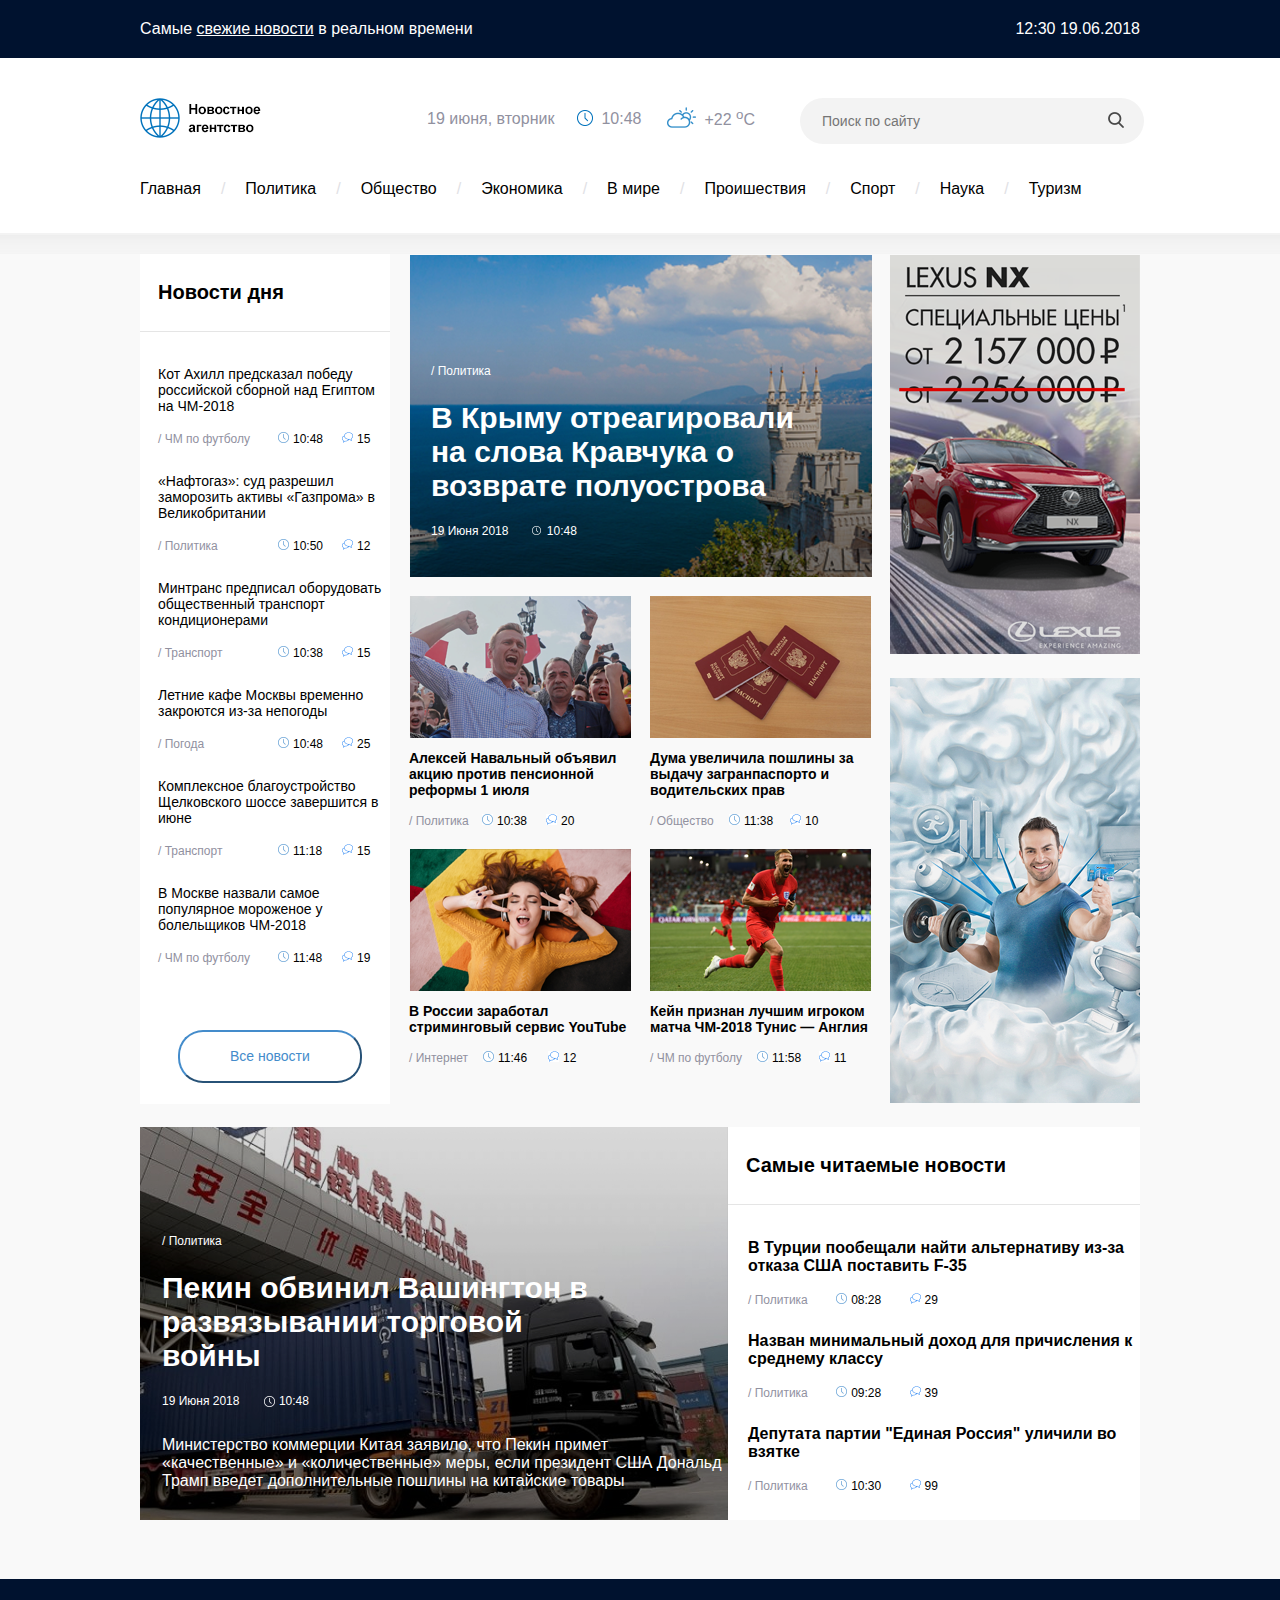
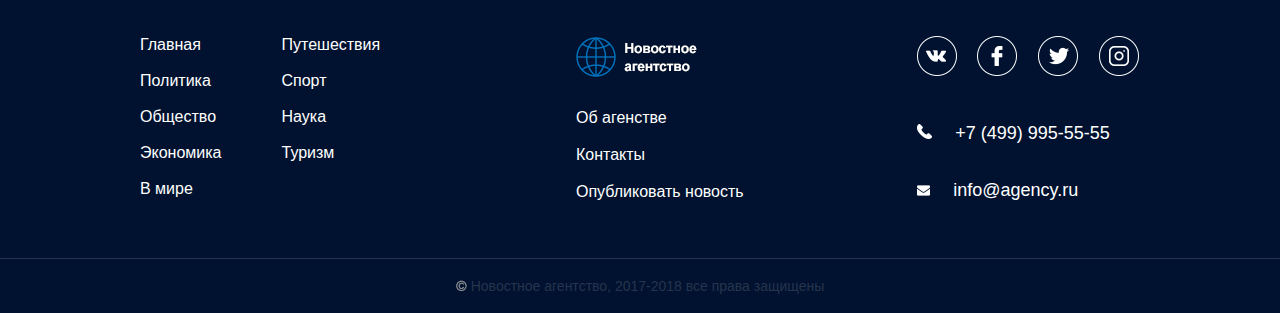
<file: 4.4/index.html>
<!DOCTYPE html>
<html lang="en">

<head>
	<meta charset="UTF-8">
	<meta name="viewport" content="width=device-width, initial-scale=1.0">
	<title>Новостное агенство</title>
	<link rel="stylesheet" href="css/styles.css">
</head>

<body>
	<header id="black-bar">
		<div class="fixed-container">
			Самые <a href="#" class="bar-href">свежие новости</a> в реальном времени
			<div id="datetime">12:30 19.06.2018</div>
		</div>
	</header>
	<header id="header">
		<div class="fixed-container">
			<div class="logo">
				<img id="logo" src="img/logo.png" alt="logo">
			</div>
			<div class="date">19 июня, вторник</div>
			<div class="clock">
				<img class="clock-image" src="img/clock.png" alt="clock">
				<span>10:48</span>
			</div>
			<div class="weather">
				<img src="img/weather.png" alt="weather" class="weather-image">
				<span>+22 <sup>o</sup>C</span>
			</div>
			<div class="search">
				<input class="search-input"  maxlength="30" type="text" placeholder="Поиск по сайту">
				<img src="img/search.png" alt="search" class="search-image">
			</div>
		</div>
	</header>
	<nav class="menu-container">
		<div class="fixed-container">
			<nav class="menu-nav">
				<nav class="menu-nav__elem">Главная</nav>
				<div class="menu-nav-image">/</div>
				<nav class="menu-nav__elem">Политика</nav>
				<div class="menu-nav-image">/</div>
				<nav class="menu-nav__elem">Общество</nav>
				<div class="menu-nav-image">/</div>
				<nav class="menu-nav__elem">Экономика</nav>
				<div class="menu-nav-image">/</div>
				<nav class="menu-nav__elem">В мире</nav>
				<div class="menu-nav-image">/</div>
				<nav class="menu-nav__elem">Проишествия</nav>
				<div class="menu-nav-image">/</div>
				<nav class="menu-nav__elem">Спорт</nav>
				<div class="menu-nav-image">/</div>
				<nav class="menu-nav__elem">Наука</nav>
				<div class="menu-nav-image">/</div>
				<nav class="menu-nav__elem">Туризм</nav>
			</nav>
		</div>
	</nav>
	<section id="central-container">
		<div class="fixed-container">
			<aside id="column-left">
				<h2 c>Новости дня</h2>
				<div class="news-item">
					<p class="news-item__text">
						Кот Ахилл предсказал победу российской сборной над Египтом на ЧМ-2018
					</p>
					<div class="news-item__props">
						<a href="#">/ ЧМ по футболу</a>
						<span class="news-time">10:48</span>
						<span class="news-comments">15</span>
					</div>
				</div>
				<div class="news-item">
					<p class="news-item__text">
						«Нафтогаз»: суд разрешил заморозить активы «Газпрома» в Великобритании
					</p>
					<div class="news-item__props">
						<a href="#">/ Политика</a>
						<span class="news-time">10:50</span>
						<span class="news-comments">12</span>
					</div>
				</div>
				<div class="news-item">
					<p class="news-item__text">
						Минтранс предписал оборудовать общественный транспорт кондиционерами
					</p>
					<div class="news-item__props">
						<a href="#">/ Транспорт</a>
						<span class="news-time">10:38</span>
						<span class="news-comments">15</span>
					</div>
				</div>
				<div class="news-item">
					<p class="news-item__text">
						Летние кафе Москвы временно закроются из-за непогоды
					</p>
					<div class="news-item__props">
						<a href="#">/ Погода</a>
						<span class="news-time">10:48</span>
						<span class="news-comments">25</span>
					</div>
				</div>
				<div class="news-item">
					<p class="news-item__text">
						Комплексное благоустройство Щелковского шоссе завершится в июне
					</p>
					<div class="news-item__props">
						<a href="#">/ Транспорт</a>
						<span class="news-time">11:18</span>
						<span class="news-comments">15</span>
					</div>
				</div>
				<div class="news-item">
					<p class="news-item__text">
						В Москве назвали самое популярное мороженое у болельщиков ЧМ-2018
					</p>
					<div class="news-item__props">
						<a href="#">/ ЧМ по футболу</a>
						<span class="news-time">11:48</span>
						<span class="news-comments">19</span>
					</div>
				</div>
				<button class="btn">Все новости</button>


				<!-- <button id="changeButton">Change!</button> -->
				

			</aside>
			<article id="column-center">
				<div class="news-title">
					<img src="img/news-1.png" alt="news-1" class="news-title__image">
					<div class="news-title__text">
						<a href="#">/ Политика</a>
						<article class="news-title__title">
							В Крыму отреагировали <br> на слова Кравчука о <br> возврате полуострова
						</article>
						<div class="news-title__subtitle">
							<span class="news-title__date">19 Июня 2018</span>
							<span class="news-title__time">10:48</span>
						</div>
					</div>
				</div>
				<div class="news-subtitle">
					<img src="img/news-2.png" alt="news-2" class="news-subtitle__image">
					<div class="news-subtitle__item">
						<p class="news-subtitle__text">
							Алексей Навальный объявил акцию против пенсионной реформы 1 июля
						</p>
						<div class="news-item__props">
							<a href="#">/ Политика</a>
							<span class="news-time props1">10:38</span>
							<span class="news-comments props2">20</span>
						</div>
					</div>
				</div>
				<div class="news-subtitle2">
					<img src="img/news-3.png" alt="news-3" class="news-subtitle__image">
					<div class="news-subtitle__item">
						<p class="news-subtitle__text">
							Дума увеличила пошлины за выдачу загранпаспорто и водительских прав
						</p>
						<div class="news-item__props">
							<a href="#">/ Общество</a>
							<span class="news-time props3">11:38</span>
							<span class="news-comments props4">10</span>
						</div>
					</div>
				</div>
				<div class="news-subtitle3">
					<img src="img/news-4.png" alt="news-4" class="news-subtitle__image">
					<div class="news-subtitle__item">
						<p class="news-subtitle__text">
							В России заработал стриминговый сервис YouTube
						</p>
						<div class="news-item__props">
							<a href="#">/ Интернет</a>
							<span class="news-time props5">11:46</span>
							<span class="news-comments props6">12</span>
						</div>
					</div>
				</div>
				<div class="news-subtitle4">
					<img src="img/news-5.png" alt="news-5" class="news-subtitle__image">
					<div class="news-subtitle__item">
						<p class="news-subtitle__text">
							Кейн признан лучшим игроком матча ЧМ-2018 Тунис — Англия
						</p>
						<div class="news-item__props">
							<a href="#">/ ЧМ по футболу</a>
							<span class="news-time props7">11:58</span>
							<span class="news-comments props8">11</span>
						</div>
					</div>
				</div>
			</article>
			<aside id="column-right">
				<img src="img/banner-1.png" alt="banner-1">
				<img src="img/banner-2.png" alt="banner-2">
			</aside>
		</div>
	</section>
	<section class="special-container">
		<div class="fixed-container">
			<div id="column-special">
				<div class="special-title">
					<img src="img/news-special.png" alt="news-special" class="sprecial-title__image">
					<div class="special-title__text">
						<a href="#">/ Политика</a>
						<article class="special-title__title">
							Пекин обвинил Вашингтон в развязывании торговой войны
						</article>
						<div class="special-title__subtitle">
							<span class="special-title__date">19 Июня 2018</span>
							<span class="special-title__time">10:48</span>
							<p class="special-title__thesis">
								Министерство коммерции Китая заявило, что Пекин примет «качественные» и «количественные» меры, если
								президент США Дональд Трамп введет дополнительные пошлины на китайские товары
							</p>
						</div>
					</div>
				</div>
				<div class="special-text">
					<h2 class="special-title">Самые читаемые новости</h2>
					<div class="special-item">
						<p class="special-item__text">
							В Турции пообещали найти альтернативу из-за отказа США поставить F-35
						</p>
						<div class="news-item__props end">
							<a href="#" class="">/ Политика</a>
							<span class="news-time last">08:28</span>
							<span class="news-comments last">29</span>
						</div>

					</div>
					<div class="special-item">
						<p class="special-item__text">
							Назван минимальный доход для причисления к среднему классу‍
						</p>
						<div class="news-item__props end">
							<a href="#" class="">/ Политика</a>
							<span class="news-time last">09:28</span>
							<span class="news-comments last">39</span>
						</div>
					</div>
					<div class="special-item">
						<p class="special-item__text">
							Депутата партии "Единая Россия" уличили во взятке
						</p>
						<div class="news-item__props end">
							<a href="#" class="">/ Политика</a>
							<span class="news-time last">10:30</span>
							<span class="news-comments last">99</span>
						</div>
					</div>
				</div>
				<!-- /.special-text -->
			</div>
	</section>
	<footer class="footer">
		<div class="fixed-container">
			<div class="footer-menu">
				<div class="footer-menu__left">
					<div class="footer-menu__left1">
						<a href="#" class="left-text">Главная</a>
						<a href="#" class="left-text">Политика</a>
						<a href="#" class="left-text">Общество</a>
						<a href="#" class="left-text">Экономика</a>
						<a href="#" class="left-text">В мире</a>
					</div>
					<div class="footer-menu__left2">
						<a href="#" class="left-text">Путешествия</a>
						<a href="#" class="left-text">Спорт</a>
						<a href="#" class="left-text">Наука</a>
						<a href="#" class="left-text">Туризм</a>
					</div>
				</div>
				<!-- /.footer-menu__left -->
				<div class="footer-menu__center">
					<img src="img/logo-footer.png" alt="logo-footer" class="footer-center__image">
					<div class="footer-center__text">
						<a href="#" class="center-text">Об агенстве</a>
						<a href="#" class="center-text">Контакты</a>
						<a href="#" class="center-text">Опубликовать новость</a>
					</div>
				</div>
				<!-- /.footer-menu__center -->
				<div class="footer-menu__right">
					<img src="img/social-icon.png" alt="social-icon" class="social-link">
					<div class="footer-right__contacts">
						<div class="contact-tel">
							<img src="img/phone.png" alt="phone" class="phone-image">
							<a href="tel:+7(499)9955555" class="phone-text">+7 (499) 995-55-55</a>
						</div>
						<div class="contact-mail">
							<img src="img/mail.png" alt="mail" class="mail-image">
							<a href="mailto:info@agency.ru" class="mail-text">info@agency.ru</a>
						</div>
					</div>
				</div>
				<!-- /.footer-menu__right -->
			</div>
		</div>
	</footer>
	<footer class="footer-footer">
		<div class="footer-bar">
			<img src="img/footer-brand.png" alt="footer-bar__brand" class="footer-bar__brand">
			<div class="footer-bar__text">Новостное агентство, 2017-2018 все права защищены</div>
		</div>
	</footer>

	<script src="js/jquery-3.5.1.min.js"></script>
	<script src="js/script.js"></script>
</body>
</html>
</file>
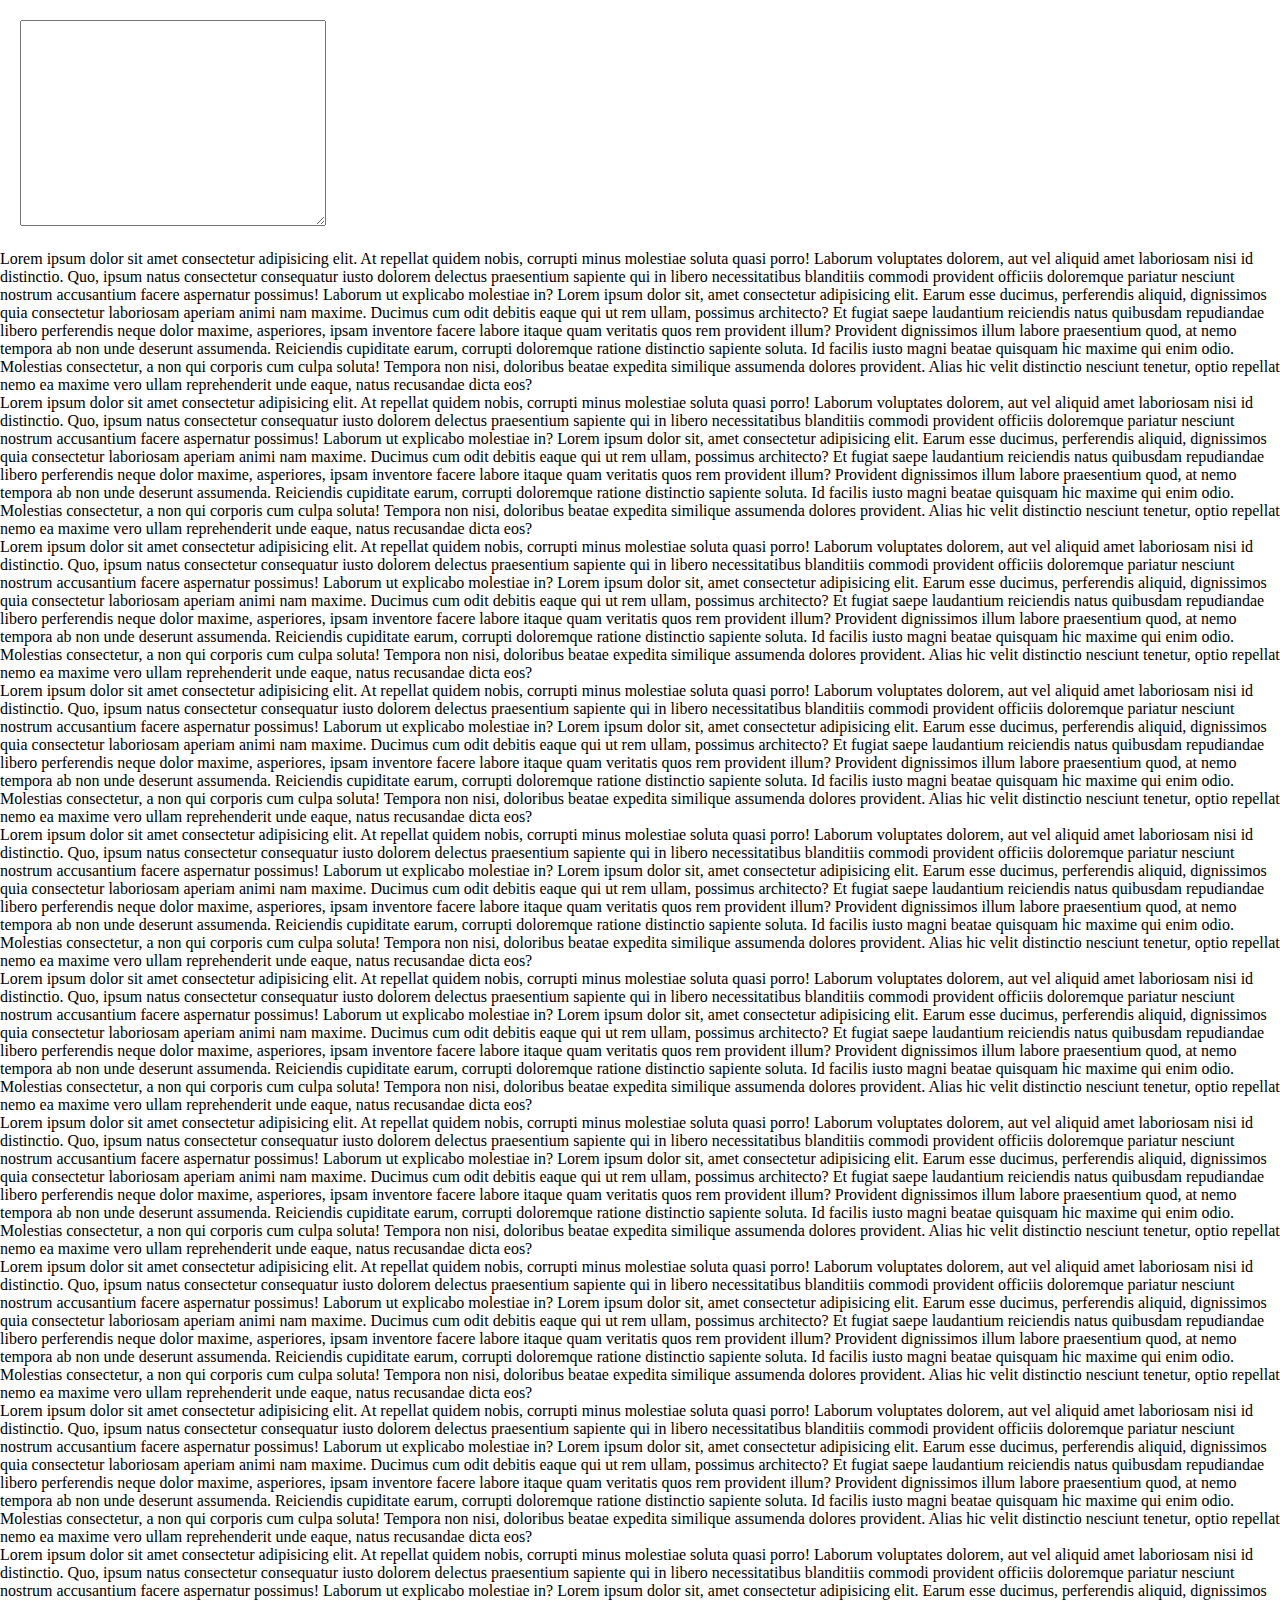
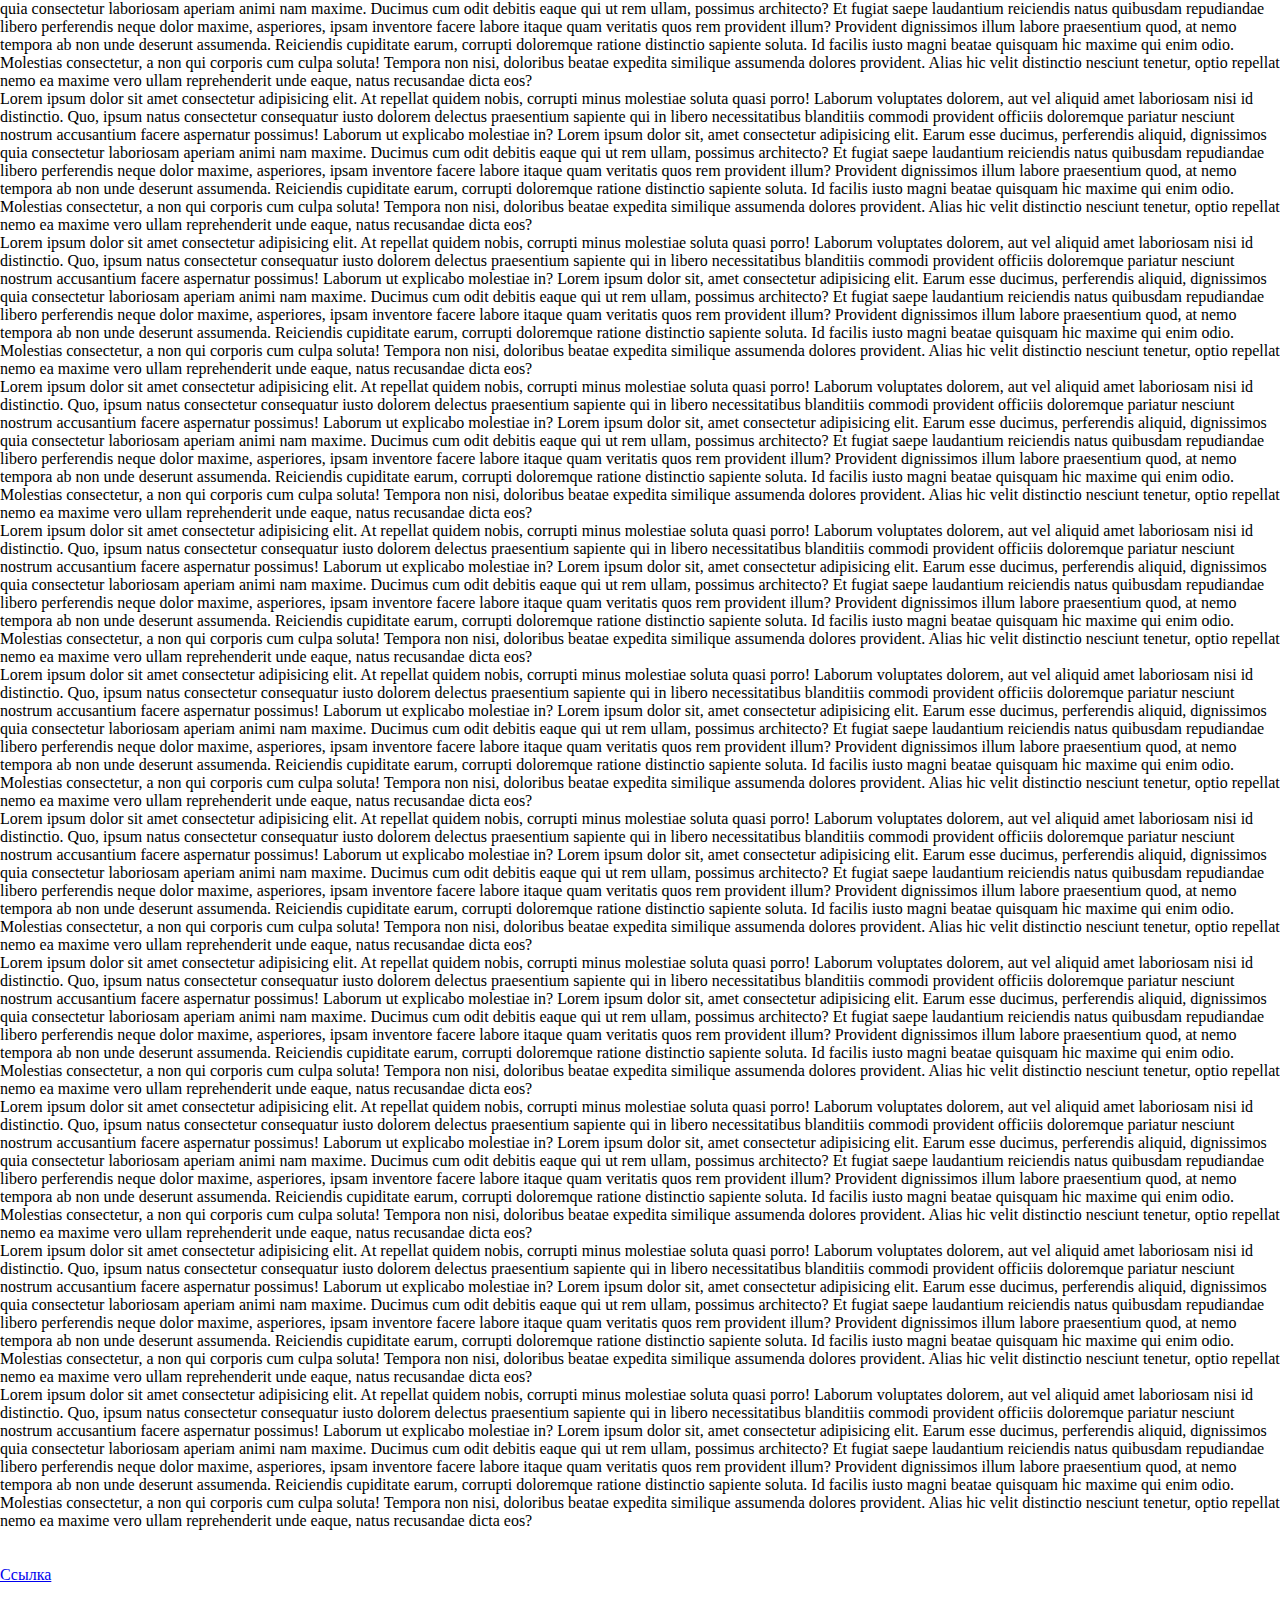
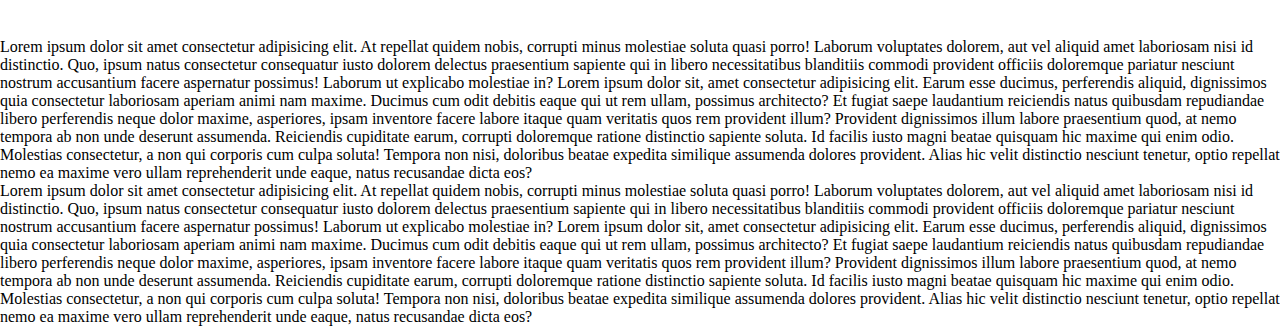
<file: 4/index.html>
<!DOCTYPE html>
<html lang="en">
<head>
	<meta charset="UTF-8">
	<meta name="viewport" content="width=device-width, initial-scale=1.0">
	<link rel="stylesheet" href="css/style.css">
	<title>Document</title>
</head>
<body>
	<textarea name="" id="" cols="30" rows="10"></textarea>
	<div class="le" id="ye" id="container">
		Lorem ipsum dolor sit amet consectetur adipisicing elit. At repellat quidem nobis, corrupti minus molestiae soluta quasi porro! Laborum voluptates dolorem, aut vel aliquid amet laboriosam nisi id distinctio. Quo, ipsum natus consectetur consequatur iusto dolorem delectus praesentium sapiente qui in libero necessitatibus blanditiis commodi provident officiis doloremque pariatur nesciunt nostrum accusantium facere aspernatur possimus! Laborum ut explicabo molestiae in?
		Lorem ipsum dolor sit, amet consectetur adipisicing elit. Earum esse ducimus, perferendis aliquid, dignissimos quia consectetur laboriosam aperiam animi nam maxime. Ducimus cum odit debitis eaque qui ut rem ullam, possimus architecto? Et fugiat saepe laudantium reiciendis natus quibusdam repudiandae libero perferendis neque dolor maxime, asperiores, ipsam inventore facere labore itaque quam veritatis quos rem provident illum? Provident dignissimos illum labore praesentium quod, at nemo tempora ab non unde deserunt assumenda. Reiciendis cupiditate earum, corrupti doloremque ratione distinctio sapiente soluta. Id facilis iusto magni beatae quisquam hic maxime qui enim odio. Molestias consectetur, a non qui corporis cum culpa soluta! Tempora non nisi, doloribus beatae expedita similique assumenda dolores provident. Alias hic velit distinctio nesciunt tenetur, optio repellat nemo ea maxime vero ullam reprehenderit unde eaque, natus recusandae dicta eos?
	</div>
	<div class="le" id="ye" id="container">
		Lorem ipsum dolor sit amet consectetur adipisicing elit. At repellat quidem nobis, corrupti minus molestiae soluta quasi porro! Laborum voluptates dolorem, aut vel aliquid amet laboriosam nisi id distinctio. Quo, ipsum natus consectetur consequatur iusto dolorem delectus praesentium sapiente qui in libero necessitatibus blanditiis commodi provident officiis doloremque pariatur nesciunt nostrum accusantium facere aspernatur possimus! Laborum ut explicabo molestiae in?
		Lorem ipsum dolor sit, amet consectetur adipisicing elit. Earum esse ducimus, perferendis aliquid, dignissimos quia consectetur laboriosam aperiam animi nam maxime. Ducimus cum odit debitis eaque qui ut rem ullam, possimus architecto? Et fugiat saepe laudantium reiciendis natus quibusdam repudiandae libero perferendis neque dolor maxime, asperiores, ipsam inventore facere labore itaque quam veritatis quos rem provident illum? Provident dignissimos illum labore praesentium quod, at nemo tempora ab non unde deserunt assumenda. Reiciendis cupiditate earum, corrupti doloremque ratione distinctio sapiente soluta. Id facilis iusto magni beatae quisquam hic maxime qui enim odio. Molestias consectetur, a non qui corporis cum culpa soluta! Tempora non nisi, doloribus beatae expedita similique assumenda dolores provident. Alias hic velit distinctio nesciunt tenetur, optio repellat nemo ea maxime vero ullam reprehenderit unde eaque, natus recusandae dicta eos?
	</div>
	<div class="le" id="ye" id="container">
		Lorem ipsum dolor sit amet consectetur adipisicing elit. At repellat quidem nobis, corrupti minus molestiae soluta quasi porro! Laborum voluptates dolorem, aut vel aliquid amet laboriosam nisi id distinctio. Quo, ipsum natus consectetur consequatur iusto dolorem delectus praesentium sapiente qui in libero necessitatibus blanditiis commodi provident officiis doloremque pariatur nesciunt nostrum accusantium facere aspernatur possimus! Laborum ut explicabo molestiae in?
		Lorem ipsum dolor sit, amet consectetur adipisicing elit. Earum esse ducimus, perferendis aliquid, dignissimos quia consectetur laboriosam aperiam animi nam maxime. Ducimus cum odit debitis eaque qui ut rem ullam, possimus architecto? Et fugiat saepe laudantium reiciendis natus quibusdam repudiandae libero perferendis neque dolor maxime, asperiores, ipsam inventore facere labore itaque quam veritatis quos rem provident illum? Provident dignissimos illum labore praesentium quod, at nemo tempora ab non unde deserunt assumenda. Reiciendis cupiditate earum, corrupti doloremque ratione distinctio sapiente soluta. Id facilis iusto magni beatae quisquam hic maxime qui enim odio. Molestias consectetur, a non qui corporis cum culpa soluta! Tempora non nisi, doloribus beatae expedita similique assumenda dolores provident. Alias hic velit distinctio nesciunt tenetur, optio repellat nemo ea maxime vero ullam reprehenderit unde eaque, natus recusandae dicta eos?
	</div>
	<div class="le" id="ye" id="container">
		Lorem ipsum dolor sit amet consectetur adipisicing elit. At repellat quidem nobis, corrupti minus molestiae soluta quasi porro! Laborum voluptates dolorem, aut vel aliquid amet laboriosam nisi id distinctio. Quo, ipsum natus consectetur consequatur iusto dolorem delectus praesentium sapiente qui in libero necessitatibus blanditiis commodi provident officiis doloremque pariatur nesciunt nostrum accusantium facere aspernatur possimus! Laborum ut explicabo molestiae in?
		Lorem ipsum dolor sit, amet consectetur adipisicing elit. Earum esse ducimus, perferendis aliquid, dignissimos quia consectetur laboriosam aperiam animi nam maxime. Ducimus cum odit debitis eaque qui ut rem ullam, possimus architecto? Et fugiat saepe laudantium reiciendis natus quibusdam repudiandae libero perferendis neque dolor maxime, asperiores, ipsam inventore facere labore itaque quam veritatis quos rem provident illum? Provident dignissimos illum labore praesentium quod, at nemo tempora ab non unde deserunt assumenda. Reiciendis cupiditate earum, corrupti doloremque ratione distinctio sapiente soluta. Id facilis iusto magni beatae quisquam hic maxime qui enim odio. Molestias consectetur, a non qui corporis cum culpa soluta! Tempora non nisi, doloribus beatae expedita similique assumenda dolores provident. Alias hic velit distinctio nesciunt tenetur, optio repellat nemo ea maxime vero ullam reprehenderit unde eaque, natus recusandae dicta eos?
	</div>
	<div class="le" id="ye" id="container">
		Lorem ipsum dolor sit amet consectetur adipisicing elit. At repellat quidem nobis, corrupti minus molestiae soluta quasi porro! Laborum voluptates dolorem, aut vel aliquid amet laboriosam nisi id distinctio. Quo, ipsum natus consectetur consequatur iusto dolorem delectus praesentium sapiente qui in libero necessitatibus blanditiis commodi provident officiis doloremque pariatur nesciunt nostrum accusantium facere aspernatur possimus! Laborum ut explicabo molestiae in?
		Lorem ipsum dolor sit, amet consectetur adipisicing elit. Earum esse ducimus, perferendis aliquid, dignissimos quia consectetur laboriosam aperiam animi nam maxime. Ducimus cum odit debitis eaque qui ut rem ullam, possimus architecto? Et fugiat saepe laudantium reiciendis natus quibusdam repudiandae libero perferendis neque dolor maxime, asperiores, ipsam inventore facere labore itaque quam veritatis quos rem provident illum? Provident dignissimos illum labore praesentium quod, at nemo tempora ab non unde deserunt assumenda. Reiciendis cupiditate earum, corrupti doloremque ratione distinctio sapiente soluta. Id facilis iusto magni beatae quisquam hic maxime qui enim odio. Molestias consectetur, a non qui corporis cum culpa soluta! Tempora non nisi, doloribus beatae expedita similique assumenda dolores provident. Alias hic velit distinctio nesciunt tenetur, optio repellat nemo ea maxime vero ullam reprehenderit unde eaque, natus recusandae dicta eos?
	</div>
	<div class="le" id="ye" id="container">
		Lorem ipsum dolor sit amet consectetur adipisicing elit. At repellat quidem nobis, corrupti minus molestiae soluta quasi porro! Laborum voluptates dolorem, aut vel aliquid amet laboriosam nisi id distinctio. Quo, ipsum natus consectetur consequatur iusto dolorem delectus praesentium sapiente qui in libero necessitatibus blanditiis commodi provident officiis doloremque pariatur nesciunt nostrum accusantium facere aspernatur possimus! Laborum ut explicabo molestiae in?
		Lorem ipsum dolor sit, amet consectetur adipisicing elit. Earum esse ducimus, perferendis aliquid, dignissimos quia consectetur laboriosam aperiam animi nam maxime. Ducimus cum odit debitis eaque qui ut rem ullam, possimus architecto? Et fugiat saepe laudantium reiciendis natus quibusdam repudiandae libero perferendis neque dolor maxime, asperiores, ipsam inventore facere labore itaque quam veritatis quos rem provident illum? Provident dignissimos illum labore praesentium quod, at nemo tempora ab non unde deserunt assumenda. Reiciendis cupiditate earum, corrupti doloremque ratione distinctio sapiente soluta. Id facilis iusto magni beatae quisquam hic maxime qui enim odio. Molestias consectetur, a non qui corporis cum culpa soluta! Tempora non nisi, doloribus beatae expedita similique assumenda dolores provident. Alias hic velit distinctio nesciunt tenetur, optio repellat nemo ea maxime vero ullam reprehenderit unde eaque, natus recusandae dicta eos?
	</div>
	<div class="le" id="ye" id="container">
		Lorem ipsum dolor sit amet consectetur adipisicing elit. At repellat quidem nobis, corrupti minus molestiae soluta quasi porro! Laborum voluptates dolorem, aut vel aliquid amet laboriosam nisi id distinctio. Quo, ipsum natus consectetur consequatur iusto dolorem delectus praesentium sapiente qui in libero necessitatibus blanditiis commodi provident officiis doloremque pariatur nesciunt nostrum accusantium facere aspernatur possimus! Laborum ut explicabo molestiae in?
		Lorem ipsum dolor sit, amet consectetur adipisicing elit. Earum esse ducimus, perferendis aliquid, dignissimos quia consectetur laboriosam aperiam animi nam maxime. Ducimus cum odit debitis eaque qui ut rem ullam, possimus architecto? Et fugiat saepe laudantium reiciendis natus quibusdam repudiandae libero perferendis neque dolor maxime, asperiores, ipsam inventore facere labore itaque quam veritatis quos rem provident illum? Provident dignissimos illum labore praesentium quod, at nemo tempora ab non unde deserunt assumenda. Reiciendis cupiditate earum, corrupti doloremque ratione distinctio sapiente soluta. Id facilis iusto magni beatae quisquam hic maxime qui enim odio. Molestias consectetur, a non qui corporis cum culpa soluta! Tempora non nisi, doloribus beatae expedita similique assumenda dolores provident. Alias hic velit distinctio nesciunt tenetur, optio repellat nemo ea maxime vero ullam reprehenderit unde eaque, natus recusandae dicta eos?
	</div>
	<div class="le" id="ye" id="container">
		Lorem ipsum dolor sit amet consectetur adipisicing elit. At repellat quidem nobis, corrupti minus molestiae soluta quasi porro! Laborum voluptates dolorem, aut vel aliquid amet laboriosam nisi id distinctio. Quo, ipsum natus consectetur consequatur iusto dolorem delectus praesentium sapiente qui in libero necessitatibus blanditiis commodi provident officiis doloremque pariatur nesciunt nostrum accusantium facere aspernatur possimus! Laborum ut explicabo molestiae in?
		Lorem ipsum dolor sit, amet consectetur adipisicing elit. Earum esse ducimus, perferendis aliquid, dignissimos quia consectetur laboriosam aperiam animi nam maxime. Ducimus cum odit debitis eaque qui ut rem ullam, possimus architecto? Et fugiat saepe laudantium reiciendis natus quibusdam repudiandae libero perferendis neque dolor maxime, asperiores, ipsam inventore facere labore itaque quam veritatis quos rem provident illum? Provident dignissimos illum labore praesentium quod, at nemo tempora ab non unde deserunt assumenda. Reiciendis cupiditate earum, corrupti doloremque ratione distinctio sapiente soluta. Id facilis iusto magni beatae quisquam hic maxime qui enim odio. Molestias consectetur, a non qui corporis cum culpa soluta! Tempora non nisi, doloribus beatae expedita similique assumenda dolores provident. Alias hic velit distinctio nesciunt tenetur, optio repellat nemo ea maxime vero ullam reprehenderit unde eaque, natus recusandae dicta eos?
	</div>
	<div class="le" id="ye" id="container">
		Lorem ipsum dolor sit amet consectetur adipisicing elit. At repellat quidem nobis, corrupti minus molestiae soluta quasi porro! Laborum voluptates dolorem, aut vel aliquid amet laboriosam nisi id distinctio. Quo, ipsum natus consectetur consequatur iusto dolorem delectus praesentium sapiente qui in libero necessitatibus blanditiis commodi provident officiis doloremque pariatur nesciunt nostrum accusantium facere aspernatur possimus! Laborum ut explicabo molestiae in?
		Lorem ipsum dolor sit, amet consectetur adipisicing elit. Earum esse ducimus, perferendis aliquid, dignissimos quia consectetur laboriosam aperiam animi nam maxime. Ducimus cum odit debitis eaque qui ut rem ullam, possimus architecto? Et fugiat saepe laudantium reiciendis natus quibusdam repudiandae libero perferendis neque dolor maxime, asperiores, ipsam inventore facere labore itaque quam veritatis quos rem provident illum? Provident dignissimos illum labore praesentium quod, at nemo tempora ab non unde deserunt assumenda. Reiciendis cupiditate earum, corrupti doloremque ratione distinctio sapiente soluta. Id facilis iusto magni beatae quisquam hic maxime qui enim odio. Molestias consectetur, a non qui corporis cum culpa soluta! Tempora non nisi, doloribus beatae expedita similique assumenda dolores provident. Alias hic velit distinctio nesciunt tenetur, optio repellat nemo ea maxime vero ullam reprehenderit unde eaque, natus recusandae dicta eos?
	</div>
	<div class="le" id="ye" id="container">
		Lorem ipsum dolor sit amet consectetur adipisicing elit. At repellat quidem nobis, corrupti minus molestiae soluta quasi porro! Laborum voluptates dolorem, aut vel aliquid amet laboriosam nisi id distinctio. Quo, ipsum natus consectetur consequatur iusto dolorem delectus praesentium sapiente qui in libero necessitatibus blanditiis commodi provident officiis doloremque pariatur nesciunt nostrum accusantium facere aspernatur possimus! Laborum ut explicabo molestiae in?
		Lorem ipsum dolor sit, amet consectetur adipisicing elit. Earum esse ducimus, perferendis aliquid, dignissimos quia consectetur laboriosam aperiam animi nam maxime. Ducimus cum odit debitis eaque qui ut rem ullam, possimus architecto? Et fugiat saepe laudantium reiciendis natus quibusdam repudiandae libero perferendis neque dolor maxime, asperiores, ipsam inventore facere labore itaque quam veritatis quos rem provident illum? Provident dignissimos illum labore praesentium quod, at nemo tempora ab non unde deserunt assumenda. Reiciendis cupiditate earum, corrupti doloremque ratione distinctio sapiente soluta. Id facilis iusto magni beatae quisquam hic maxime qui enim odio. Molestias consectetur, a non qui corporis cum culpa soluta! Tempora non nisi, doloribus beatae expedita similique assumenda dolores provident. Alias hic velit distinctio nesciunt tenetur, optio repellat nemo ea maxime vero ullam reprehenderit unde eaque, natus recusandae dicta eos?
	</div>
	<div class="le" id="ye" id="container">
		Lorem ipsum dolor sit amet consectetur adipisicing elit. At repellat quidem nobis, corrupti minus molestiae soluta quasi porro! Laborum voluptates dolorem, aut vel aliquid amet laboriosam nisi id distinctio. Quo, ipsum natus consectetur consequatur iusto dolorem delectus praesentium sapiente qui in libero necessitatibus blanditiis commodi provident officiis doloremque pariatur nesciunt nostrum accusantium facere aspernatur possimus! Laborum ut explicabo molestiae in?
		Lorem ipsum dolor sit, amet consectetur adipisicing elit. Earum esse ducimus, perferendis aliquid, dignissimos quia consectetur laboriosam aperiam animi nam maxime. Ducimus cum odit debitis eaque qui ut rem ullam, possimus architecto? Et fugiat saepe laudantium reiciendis natus quibusdam repudiandae libero perferendis neque dolor maxime, asperiores, ipsam inventore facere labore itaque quam veritatis quos rem provident illum? Provident dignissimos illum labore praesentium quod, at nemo tempora ab non unde deserunt assumenda. Reiciendis cupiditate earum, corrupti doloremque ratione distinctio sapiente soluta. Id facilis iusto magni beatae quisquam hic maxime qui enim odio. Molestias consectetur, a non qui corporis cum culpa soluta! Tempora non nisi, doloribus beatae expedita similique assumenda dolores provident. Alias hic velit distinctio nesciunt tenetur, optio repellat nemo ea maxime vero ullam reprehenderit unde eaque, natus recusandae dicta eos?
	</div>
	<div class="le" id="ye" id="container">
		Lorem ipsum dolor sit amet consectetur adipisicing elit. At repellat quidem nobis, corrupti minus molestiae soluta quasi porro! Laborum voluptates dolorem, aut vel aliquid amet laboriosam nisi id distinctio. Quo, ipsum natus consectetur consequatur iusto dolorem delectus praesentium sapiente qui in libero necessitatibus blanditiis commodi provident officiis doloremque pariatur nesciunt nostrum accusantium facere aspernatur possimus! Laborum ut explicabo molestiae in?
		Lorem ipsum dolor sit, amet consectetur adipisicing elit. Earum esse ducimus, perferendis aliquid, dignissimos quia consectetur laboriosam aperiam animi nam maxime. Ducimus cum odit debitis eaque qui ut rem ullam, possimus architecto? Et fugiat saepe laudantium reiciendis natus quibusdam repudiandae libero perferendis neque dolor maxime, asperiores, ipsam inventore facere labore itaque quam veritatis quos rem provident illum? Provident dignissimos illum labore praesentium quod, at nemo tempora ab non unde deserunt assumenda. Reiciendis cupiditate earum, corrupti doloremque ratione distinctio sapiente soluta. Id facilis iusto magni beatae quisquam hic maxime qui enim odio. Molestias consectetur, a non qui corporis cum culpa soluta! Tempora non nisi, doloribus beatae expedita similique assumenda dolores provident. Alias hic velit distinctio nesciunt tenetur, optio repellat nemo ea maxime vero ullam reprehenderit unde eaque, natus recusandae dicta eos?
	</div>
	<div class="le" id="ye" id="container">
		Lorem ipsum dolor sit amet consectetur adipisicing elit. At repellat quidem nobis, corrupti minus molestiae soluta quasi porro! Laborum voluptates dolorem, aut vel aliquid amet laboriosam nisi id distinctio. Quo, ipsum natus consectetur consequatur iusto dolorem delectus praesentium sapiente qui in libero necessitatibus blanditiis commodi provident officiis doloremque pariatur nesciunt nostrum accusantium facere aspernatur possimus! Laborum ut explicabo molestiae in?
		Lorem ipsum dolor sit, amet consectetur adipisicing elit. Earum esse ducimus, perferendis aliquid, dignissimos quia consectetur laboriosam aperiam animi nam maxime. Ducimus cum odit debitis eaque qui ut rem ullam, possimus architecto? Et fugiat saepe laudantium reiciendis natus quibusdam repudiandae libero perferendis neque dolor maxime, asperiores, ipsam inventore facere labore itaque quam veritatis quos rem provident illum? Provident dignissimos illum labore praesentium quod, at nemo tempora ab non unde deserunt assumenda. Reiciendis cupiditate earum, corrupti doloremque ratione distinctio sapiente soluta. Id facilis iusto magni beatae quisquam hic maxime qui enim odio. Molestias consectetur, a non qui corporis cum culpa soluta! Tempora non nisi, doloribus beatae expedita similique assumenda dolores provident. Alias hic velit distinctio nesciunt tenetur, optio repellat nemo ea maxime vero ullam reprehenderit unde eaque, natus recusandae dicta eos?
	</div>
	<div class="le" id="ye" id="container">
		Lorem ipsum dolor sit amet consectetur adipisicing elit. At repellat quidem nobis, corrupti minus molestiae soluta quasi porro! Laborum voluptates dolorem, aut vel aliquid amet laboriosam nisi id distinctio. Quo, ipsum natus consectetur consequatur iusto dolorem delectus praesentium sapiente qui in libero necessitatibus blanditiis commodi provident officiis doloremque pariatur nesciunt nostrum accusantium facere aspernatur possimus! Laborum ut explicabo molestiae in?
		Lorem ipsum dolor sit, amet consectetur adipisicing elit. Earum esse ducimus, perferendis aliquid, dignissimos quia consectetur laboriosam aperiam animi nam maxime. Ducimus cum odit debitis eaque qui ut rem ullam, possimus architecto? Et fugiat saepe laudantium reiciendis natus quibusdam repudiandae libero perferendis neque dolor maxime, asperiores, ipsam inventore facere labore itaque quam veritatis quos rem provident illum? Provident dignissimos illum labore praesentium quod, at nemo tempora ab non unde deserunt assumenda. Reiciendis cupiditate earum, corrupti doloremque ratione distinctio sapiente soluta. Id facilis iusto magni beatae quisquam hic maxime qui enim odio. Molestias consectetur, a non qui corporis cum culpa soluta! Tempora non nisi, doloribus beatae expedita similique assumenda dolores provident. Alias hic velit distinctio nesciunt tenetur, optio repellat nemo ea maxime vero ullam reprehenderit unde eaque, natus recusandae dicta eos?
	</div>
	<div class="le" id="ye" id="container">
		Lorem ipsum dolor sit amet consectetur adipisicing elit. At repellat quidem nobis, corrupti minus molestiae soluta quasi porro! Laborum voluptates dolorem, aut vel aliquid amet laboriosam nisi id distinctio. Quo, ipsum natus consectetur consequatur iusto dolorem delectus praesentium sapiente qui in libero necessitatibus blanditiis commodi provident officiis doloremque pariatur nesciunt nostrum accusantium facere aspernatur possimus! Laborum ut explicabo molestiae in?
		Lorem ipsum dolor sit, amet consectetur adipisicing elit. Earum esse ducimus, perferendis aliquid, dignissimos quia consectetur laboriosam aperiam animi nam maxime. Ducimus cum odit debitis eaque qui ut rem ullam, possimus architecto? Et fugiat saepe laudantium reiciendis natus quibusdam repudiandae libero perferendis neque dolor maxime, asperiores, ipsam inventore facere labore itaque quam veritatis quos rem provident illum? Provident dignissimos illum labore praesentium quod, at nemo tempora ab non unde deserunt assumenda. Reiciendis cupiditate earum, corrupti doloremque ratione distinctio sapiente soluta. Id facilis iusto magni beatae quisquam hic maxime qui enim odio. Molestias consectetur, a non qui corporis cum culpa soluta! Tempora non nisi, doloribus beatae expedita similique assumenda dolores provident. Alias hic velit distinctio nesciunt tenetur, optio repellat nemo ea maxime vero ullam reprehenderit unde eaque, natus recusandae dicta eos?
	</div>
	<div class="le" id="ye" id="container">
		Lorem ipsum dolor sit amet consectetur adipisicing elit. At repellat quidem nobis, corrupti minus molestiae soluta quasi porro! Laborum voluptates dolorem, aut vel aliquid amet laboriosam nisi id distinctio. Quo, ipsum natus consectetur consequatur iusto dolorem delectus praesentium sapiente qui in libero necessitatibus blanditiis commodi provident officiis doloremque pariatur nesciunt nostrum accusantium facere aspernatur possimus! Laborum ut explicabo molestiae in?
		Lorem ipsum dolor sit, amet consectetur adipisicing elit. Earum esse ducimus, perferendis aliquid, dignissimos quia consectetur laboriosam aperiam animi nam maxime. Ducimus cum odit debitis eaque qui ut rem ullam, possimus architecto? Et fugiat saepe laudantium reiciendis natus quibusdam repudiandae libero perferendis neque dolor maxime, asperiores, ipsam inventore facere labore itaque quam veritatis quos rem provident illum? Provident dignissimos illum labore praesentium quod, at nemo tempora ab non unde deserunt assumenda. Reiciendis cupiditate earum, corrupti doloremque ratione distinctio sapiente soluta. Id facilis iusto magni beatae quisquam hic maxime qui enim odio. Molestias consectetur, a non qui corporis cum culpa soluta! Tempora non nisi, doloribus beatae expedita similique assumenda dolores provident. Alias hic velit distinctio nesciunt tenetur, optio repellat nemo ea maxime vero ullam reprehenderit unde eaque, natus recusandae dicta eos?
	</div>
	<div class="le" id="ye" id="container">
		Lorem ipsum dolor sit amet consectetur adipisicing elit. At repellat quidem nobis, corrupti minus molestiae soluta quasi porro! Laborum voluptates dolorem, aut vel aliquid amet laboriosam nisi id distinctio. Quo, ipsum natus consectetur consequatur iusto dolorem delectus praesentium sapiente qui in libero necessitatibus blanditiis commodi provident officiis doloremque pariatur nesciunt nostrum accusantium facere aspernatur possimus! Laborum ut explicabo molestiae in?
		Lorem ipsum dolor sit, amet consectetur adipisicing elit. Earum esse ducimus, perferendis aliquid, dignissimos quia consectetur laboriosam aperiam animi nam maxime. Ducimus cum odit debitis eaque qui ut rem ullam, possimus architecto? Et fugiat saepe laudantium reiciendis natus quibusdam repudiandae libero perferendis neque dolor maxime, asperiores, ipsam inventore facere labore itaque quam veritatis quos rem provident illum? Provident dignissimos illum labore praesentium quod, at nemo tempora ab non unde deserunt assumenda. Reiciendis cupiditate earum, corrupti doloremque ratione distinctio sapiente soluta. Id facilis iusto magni beatae quisquam hic maxime qui enim odio. Molestias consectetur, a non qui corporis cum culpa soluta! Tempora non nisi, doloribus beatae expedita similique assumenda dolores provident. Alias hic velit distinctio nesciunt tenetur, optio repellat nemo ea maxime vero ullam reprehenderit unde eaque, natus recusandae dicta eos?
	</div>
	<div class="le" id="ye" id="container">
		Lorem ipsum dolor sit amet consectetur adipisicing elit. At repellat quidem nobis, corrupti minus molestiae soluta quasi porro! Laborum voluptates dolorem, aut vel aliquid amet laboriosam nisi id distinctio. Quo, ipsum natus consectetur consequatur iusto dolorem delectus praesentium sapiente qui in libero necessitatibus blanditiis commodi provident officiis doloremque pariatur nesciunt nostrum accusantium facere aspernatur possimus! Laborum ut explicabo molestiae in?
		Lorem ipsum dolor sit, amet consectetur adipisicing elit. Earum esse ducimus, perferendis aliquid, dignissimos quia consectetur laboriosam aperiam animi nam maxime. Ducimus cum odit debitis eaque qui ut rem ullam, possimus architecto? Et fugiat saepe laudantium reiciendis natus quibusdam repudiandae libero perferendis neque dolor maxime, asperiores, ipsam inventore facere labore itaque quam veritatis quos rem provident illum? Provident dignissimos illum labore praesentium quod, at nemo tempora ab non unde deserunt assumenda. Reiciendis cupiditate earum, corrupti doloremque ratione distinctio sapiente soluta. Id facilis iusto magni beatae quisquam hic maxime qui enim odio. Molestias consectetur, a non qui corporis cum culpa soluta! Tempora non nisi, doloribus beatae expedita similique assumenda dolores provident. Alias hic velit distinctio nesciunt tenetur, optio repellat nemo ea maxime vero ullam reprehenderit unde eaque, natus recusandae dicta eos?
	</div>
	<div class="le" id="ye" id="container">
		Lorem ipsum dolor sit amet consectetur adipisicing elit. At repellat quidem nobis, corrupti minus molestiae soluta quasi porro! Laborum voluptates dolorem, aut vel aliquid amet laboriosam nisi id distinctio. Quo, ipsum natus consectetur consequatur iusto dolorem delectus praesentium sapiente qui in libero necessitatibus blanditiis commodi provident officiis doloremque pariatur nesciunt nostrum accusantium facere aspernatur possimus! Laborum ut explicabo molestiae in?
		Lorem ipsum dolor sit, amet consectetur adipisicing elit. Earum esse ducimus, perferendis aliquid, dignissimos quia consectetur laboriosam aperiam animi nam maxime. Ducimus cum odit debitis eaque qui ut rem ullam, possimus architecto? Et fugiat saepe laudantium reiciendis natus quibusdam repudiandae libero perferendis neque dolor maxime, asperiores, ipsam inventore facere labore itaque quam veritatis quos rem provident illum? Provident dignissimos illum labore praesentium quod, at nemo tempora ab non unde deserunt assumenda. Reiciendis cupiditate earum, corrupti doloremque ratione distinctio sapiente soluta. Id facilis iusto magni beatae quisquam hic maxime qui enim odio. Molestias consectetur, a non qui corporis cum culpa soluta! Tempora non nisi, doloribus beatae expedita similique assumenda dolores provident. Alias hic velit distinctio nesciunt tenetur, optio repellat nemo ea maxime vero ullam reprehenderit unde eaque, natus recusandae dicta eos?
	</div>
	<div class="le" id="ye" id="container">
		Lorem ipsum dolor sit amet consectetur adipisicing elit. At repellat quidem nobis, corrupti minus molestiae soluta quasi porro! Laborum voluptates dolorem, aut vel aliquid amet laboriosam nisi id distinctio. Quo, ipsum natus consectetur consequatur iusto dolorem delectus praesentium sapiente qui in libero necessitatibus blanditiis commodi provident officiis doloremque pariatur nesciunt nostrum accusantium facere aspernatur possimus! Laborum ut explicabo molestiae in?
		Lorem ipsum dolor sit, amet consectetur adipisicing elit. Earum esse ducimus, perferendis aliquid, dignissimos quia consectetur laboriosam aperiam animi nam maxime. Ducimus cum odit debitis eaque qui ut rem ullam, possimus architecto? Et fugiat saepe laudantium reiciendis natus quibusdam repudiandae libero perferendis neque dolor maxime, asperiores, ipsam inventore facere labore itaque quam veritatis quos rem provident illum? Provident dignissimos illum labore praesentium quod, at nemo tempora ab non unde deserunt assumenda. Reiciendis cupiditate earum, corrupti doloremque ratione distinctio sapiente soluta. Id facilis iusto magni beatae quisquam hic maxime qui enim odio. Molestias consectetur, a non qui corporis cum culpa soluta! Tempora non nisi, doloribus beatae expedita similique assumenda dolores provident. Alias hic velit distinctio nesciunt tenetur, optio repellat nemo ea maxime vero ullam reprehenderit unde eaque, natus recusandae dicta eos?
		<br><br><br>
	</div>
	<a href="#">Ссылка</a>
	<div class="le" id="ye" id="container">
		<br><br><br>
		Lorem ipsum dolor sit amet consectetur adipisicing elit. At repellat quidem nobis, corrupti minus molestiae soluta quasi porro! Laborum voluptates dolorem, aut vel aliquid amet laboriosam nisi id distinctio. Quo, ipsum natus consectetur consequatur iusto dolorem delectus praesentium sapiente qui in libero necessitatibus blanditiis commodi provident officiis doloremque pariatur nesciunt nostrum accusantium facere aspernatur possimus! Laborum ut explicabo molestiae in?
		Lorem ipsum dolor sit, amet consectetur adipisicing elit. Earum esse ducimus, perferendis aliquid, dignissimos quia consectetur laboriosam aperiam animi nam maxime. Ducimus cum odit debitis eaque qui ut rem ullam, possimus architecto? Et fugiat saepe laudantium reiciendis natus quibusdam repudiandae libero perferendis neque dolor maxime, asperiores, ipsam inventore facere labore itaque quam veritatis quos rem provident illum? Provident dignissimos illum labore praesentium quod, at nemo tempora ab non unde deserunt assumenda. Reiciendis cupiditate earum, corrupti doloremque ratione distinctio sapiente soluta. Id facilis iusto magni beatae quisquam hic maxime qui enim odio. Molestias consectetur, a non qui corporis cum culpa soluta! Tempora non nisi, doloribus beatae expedita similique assumenda dolores provident. Alias hic velit distinctio nesciunt tenetur, optio repellat nemo ea maxime vero ullam reprehenderit unde eaque, natus recusandae dicta eos?
	</div>
	<div class="le" id="ye" id="container">
		Lorem ipsum dolor sit amet consectetur adipisicing elit. At repellat quidem nobis, corrupti minus molestiae soluta quasi porro! Laborum voluptates dolorem, aut vel aliquid amet laboriosam nisi id distinctio. Quo, ipsum natus consectetur consequatur iusto dolorem delectus praesentium sapiente qui in libero necessitatibus blanditiis commodi provident officiis doloremque pariatur nesciunt nostrum accusantium facere aspernatur possimus! Laborum ut explicabo molestiae in?
		Lorem ipsum dolor sit, amet consectetur adipisicing elit. Earum esse ducimus, perferendis aliquid, dignissimos quia consectetur laboriosam aperiam animi nam maxime. Ducimus cum odit debitis eaque qui ut rem ullam, possimus architecto? Et fugiat saepe laudantium reiciendis natus quibusdam repudiandae libero perferendis neque dolor maxime, asperiores, ipsam inventore facere labore itaque quam veritatis quos rem provident illum? Provident dignissimos illum labore praesentium quod, at nemo tempora ab non unde deserunt assumenda. Reiciendis cupiditate earum, corrupti doloremque ratione distinctio sapiente soluta. Id facilis iusto magni beatae quisquam hic maxime qui enim odio. Molestias consectetur, a non qui corporis cum culpa soluta! Tempora non nisi, doloribus beatae expedita similique assumenda dolores provident. Alias hic velit distinctio nesciunt tenetur, optio repellat nemo ea maxime vero ullam reprehenderit unde eaque, natus recusandae dicta eos?
	</div>
	<!-- <textarea name="" id="" cols="30" rows="10"></textarea> -->


	<script src="js/jquery-3.5.1.min.js"></script>
	<script src="js/script.js"></script>
</body>
</html>
</file>
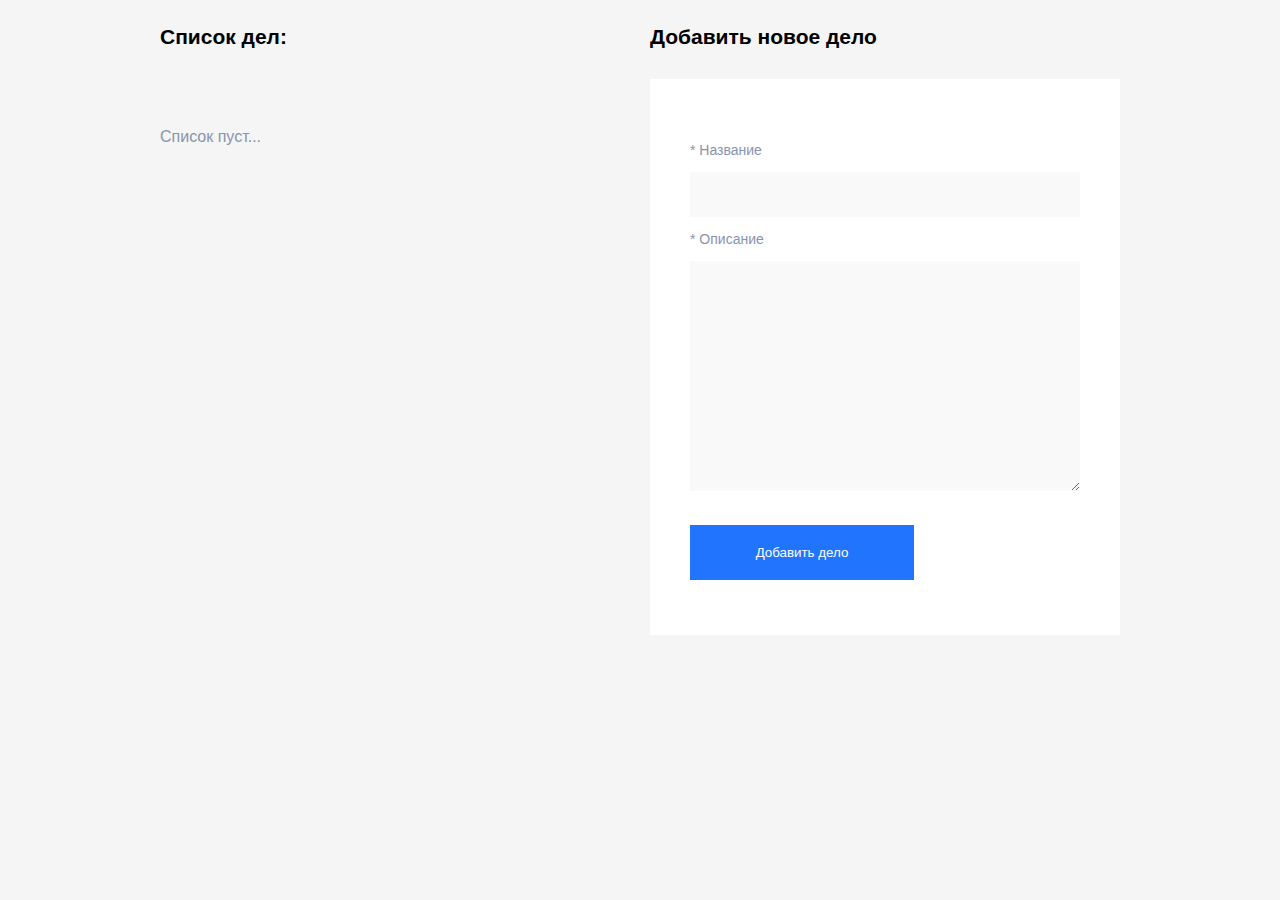
<file: 4dz1/index.html>
<!DOCTYPE html>
<html lang="en">

<head>
	<meta charset="UTF-8">
	<meta name="viewport" content="width=device-width, initial-scale=1.0">
	<title>4DZ1</title>
	<link rel="stylesheet" href="css/style.css">
</head>

<body>
	<div class="container">
		<div class="block-left">
			<h2 class="block-left__title">Список дел:</h2>
			<p class="block-left__text">Список пуст...</p>
		</div>
		<!-- /.block-left -->
		<div class="block-right">
			<h2 class="block-right__text">Добавить новое дело</h2>
			<form action="" class="block-right__form">
				<div class="form-title">
					<p class="form-title__title">* Название</p>
					<input type="text" id="text" class="form-title__text">
				</div>
				<div class="form-description">
					<p class="form-description__title">* Описание</p>
					<textarea name="" maxlength="400" class="form-description__text" id="" cols="30" rows="10"></textarea>
				</div>
				<button type="button" class="btn">Добавить дело</button>
			</form>
		</div>
		<!-- /.block-right -->
	</div>
	<script src="js/jquery-3.5.1.min.js"></script>
	<script src="js/main.js"></script>
</body>

</html>
</file>
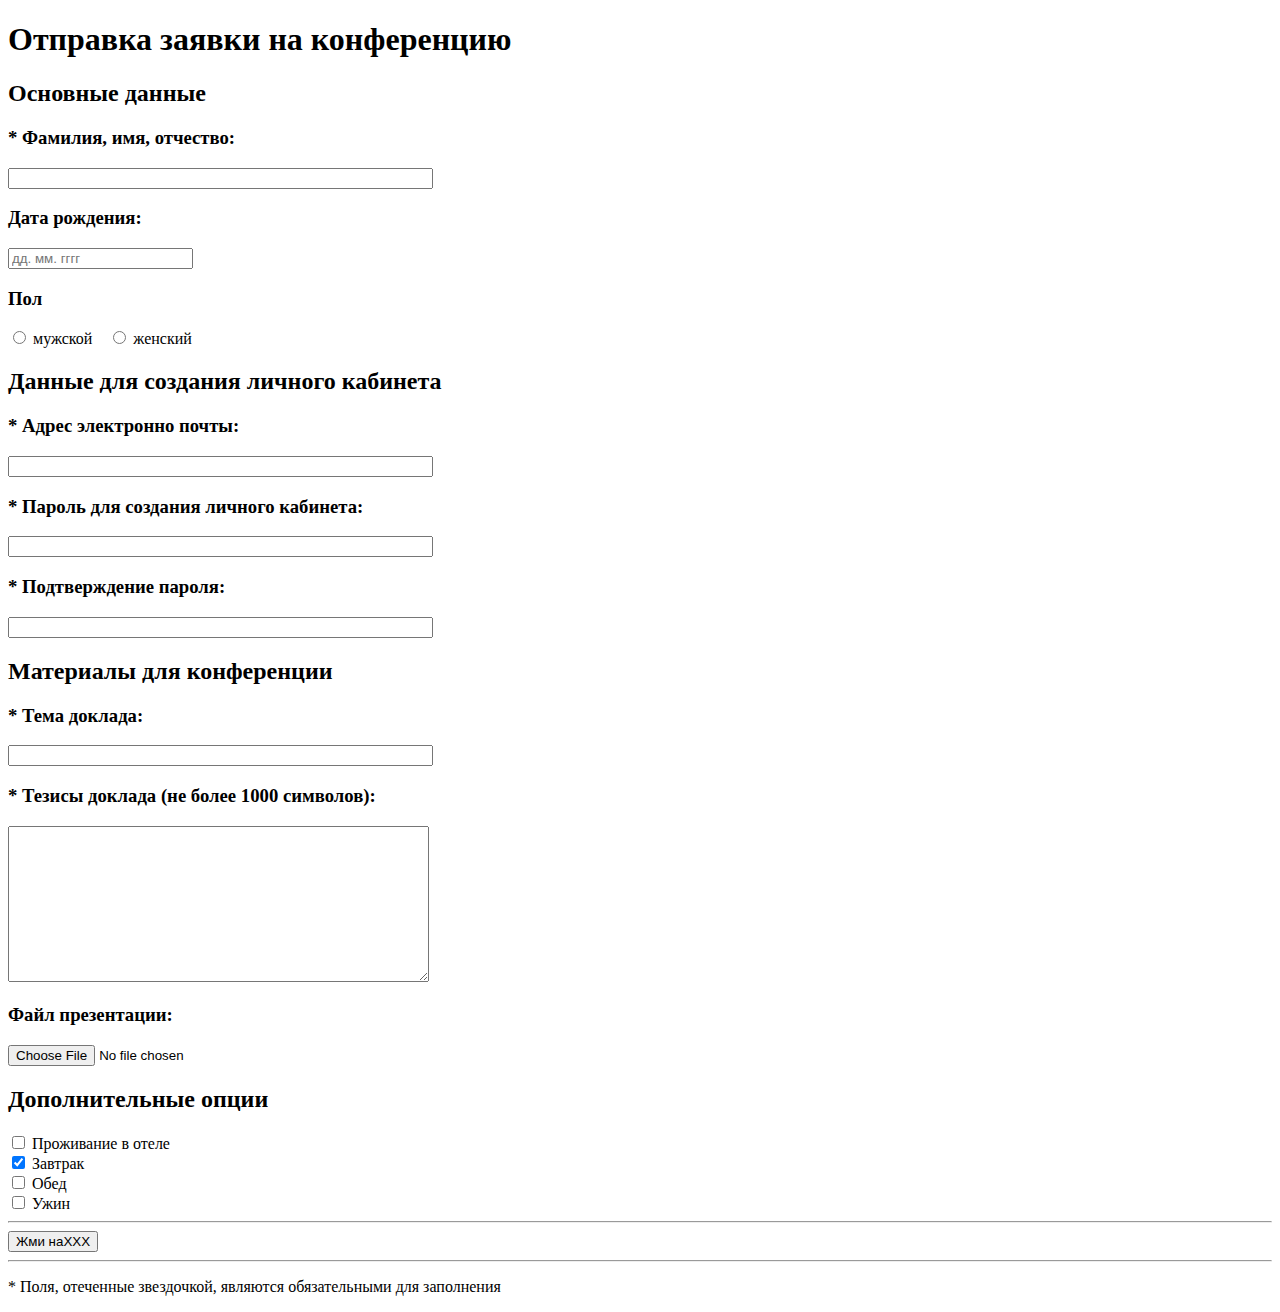
<file: 2/form/form.html>
<!DOCTYPE html>
<html lang="ru">

<head>
	<meta charset="UTF-8">
	<meta name="viewport" content="width=device-width, initial-scale=1.0">
	<title>Form</title>
</head>

<body>
	<form action="post">
		<h1>Отправка заявки на конференцию</h1>
		<h2>Основные данные</h2>
		<h3>* Фамилия, имя, отчество:</h3>
		<input type="text" size="50" required>
		<h3>Дата рождения:</h3>
		<input type="text" placeholder="дд. мм. гггг">
		<h3>Пол</h3>
		<input type="radio" name="chek" id="men"><label for="men"> мужской</label> &nbsp;&nbsp;
		<input type="radio" name="chek" id="women"><label for="women"> женский</label>
		<h2>Данные для создания личного кабинета</h2>
		<h3>* Адрес электронно почты:</h3>
		<input type="email" size="50" required>
		<h3>* Пароль для создания личного кабинета:</h3>
		<input type="password" name="pwd" size="50" required>
		<h3>* Подтверждение пароля:</h3>
		<input type="password" name="pwd" size="50" required>
		<h2>Материалы для конференции</h2>
		<h3>* Тема доклада:</h3>
		<input type="text" size="50" required>
		<h3>* Тезисы доклада (не более 1000 символов):</h3>
		<textarea name="textarea" cols="50" rows="10" maxlength="1000" required></textarea>
		<h3>Файл презентации:</h3>
		<input type="file">
		<h2>Дополнительные опции</h2>
		<input type="checkbox" id="1"> <label for="1">Проживание в отеле</label> <br>
		<input type="checkbox" id="2" checked><label for="2"> Завтрак</label><br>
		<input type="checkbox" id="3"><label for="3">&nbsp;Обед</label> <br>
		<input type="checkbox" id="4"><label for="4"> Ужин</label>
		<hr>
		<input type="submit" value="Жми наXXX">
		<hr>
		<p>* Поля, отеченные звездочкой, являются обязательными для заполнения</p>
	</form>
</body>

</html>
</file>
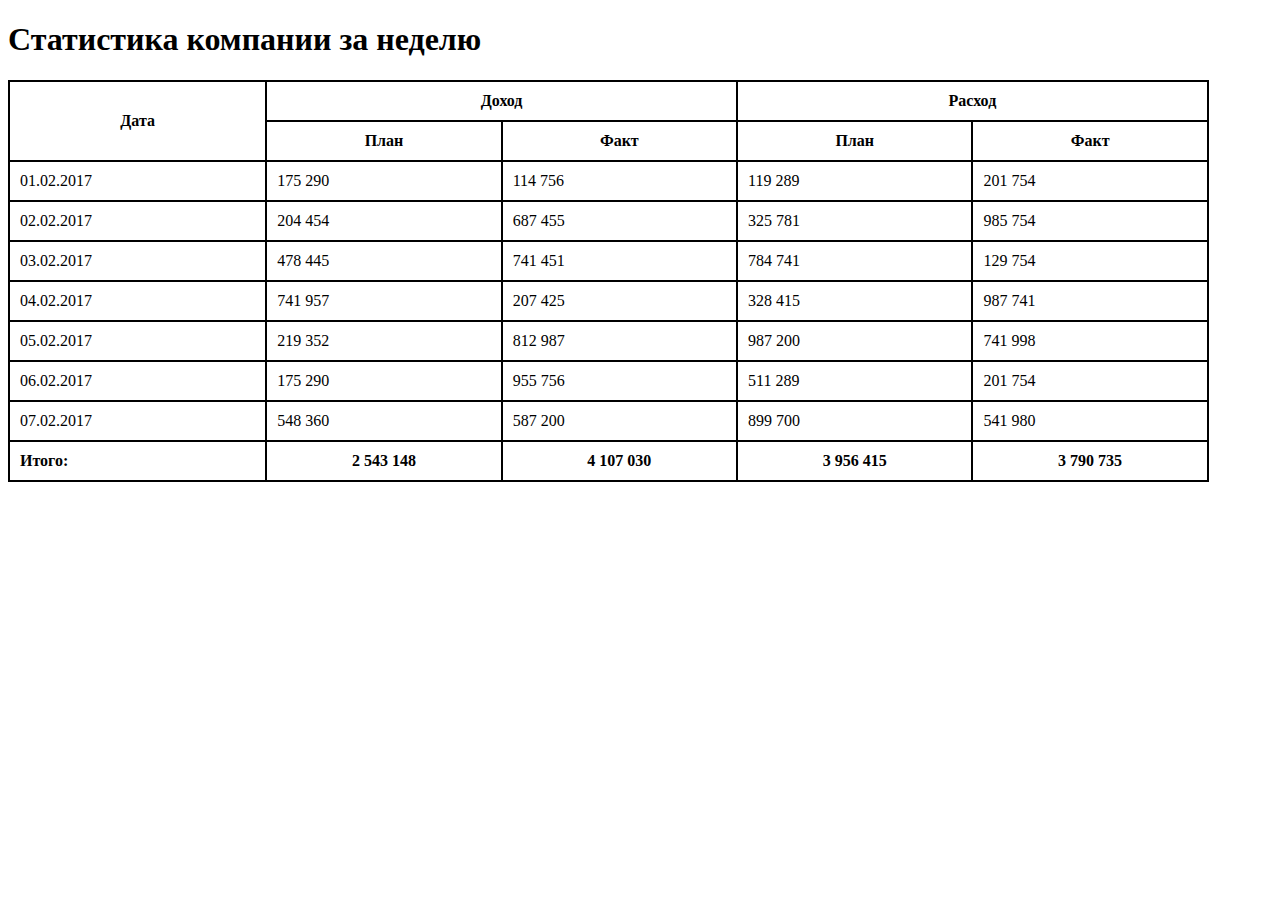
<file: 2/table/table.html>
<!DOCTYPE html>
<html lang="en">
<head>
	<meta charset="UTF-8">
	<meta name="viewport" content="width=device-width, initial-scale=1.0">
	<title>Table</title>
	<style>
		table {
			padding: 0px;
		}
	</style>
</head>
<body>
	<h1>Статистика компании за неделю</h1>
	<table style="border: 1px solid black; border-spacing: 0;  width: 95%">
		<tr>
			<th style="border: 1px solid; padding: 10px" rowspan="2">Дата</th>
			<th style="border: 1px solid; padding: 10px" colspan="2">Доход</th>
			<th style="border: 1px solid; padding: 10px" colspan="2">Расход</th>
		</tr>
		<tr>
			<th style="border: 1px solid; padding: 10px">План</th>
			<th style="border: 1px solid; padding: 10px">Факт</th>
			<th style="border: 1px solid; padding: 10px">План</th>
			<th style="border: 1px solid; padding: 10px">Факт</th>
		</tr>
		<tr>
			<td style="border: 1px solid; padding: 10px">01.02.2017</td>
			<td style="border: 1px solid; padding: 10px">175 290</td>
			<td style="border: 1px solid; padding: 10px">114 756</td>
			<td style="border: 1px solid; padding: 10px">119 289</td>
			<td style="border: 1px solid; padding: 10px">201 754</td>
		</tr>
		<tr>
			<td style="border: 1px solid; padding: 10px">02.02.2017</td>
			<td style="border: 1px solid; padding: 10px">204 454</td>
			<td style="border: 1px solid; padding: 10px">687 455</td>
			<td style="border: 1px solid; padding: 10px">325 781</td>
			<td style="border: 1px solid; padding: 10px">985 754</td>
		</tr>
		<tr>
			<td style="border: 1px solid; padding: 10px">03.02.2017</td>
			<td style="border: 1px solid; padding: 10px">478 445</td>
			<td style="border: 1px solid; padding: 10px">741 451</td>
			<td style="border: 1px solid; padding: 10px">784 741</td>
			<td style="border: 1px solid; padding: 10px">129 754</td>
		</tr>
		<tr>
			<td style="border: 1px solid; padding: 10px">04.02.2017</td>
			<td style="border: 1px solid; padding: 10px">741 957</td>
			<td style="border: 1px solid; padding: 10px">207 425</td>
			<td style="border: 1px solid; padding: 10px">328 415</td>
			<td style="border: 1px solid; padding: 10px">987 741</td>
		</tr>
		<tr>
			<td style="border: 1px solid; padding: 10px">05.02.2017</td>
			<td style="border: 1px solid; padding: 10px">219 352</td>
			<td style="border: 1px solid; padding: 10px">812 987</td>
			<td style="border: 1px solid; padding: 10px">987 200</td>
			<td style="border: 1px solid; padding: 10px">741 998</td>
		</tr>
		<tr>
			<td style="border: 1px solid; padding: 10px">06.02.2017</td>
			<td style="border: 1px solid; padding: 10px">175 290</td>
			<td style="border: 1px solid; padding: 10px">955 756</td>
			<td style="border: 1px solid; padding: 10px">511 289</td>
			<td style="border: 1px solid; padding: 10px">201 754</td>
		</tr>
		<tr>
			<td style="border: 1px solid; padding: 10px">07.02.2017</td>
			<td style="border: 1px solid; padding: 10px">548 360</td>
			<td style="border: 1px solid; padding: 10px">587 200</td>
			<td style="border: 1px solid; padding: 10px">899 700</td>
			<td style="border: 1px solid; padding: 10px">541 980</td>
		</tr>
		<tr>
			<th style="border: 1px solid; padding: 10px;	text-align: left">Итого:</th>
			<th style="border: 1px solid; padding: 10px">2 543 148</th>
			<th style="border: 1px solid; padding: 10px">4 107 030</th>
			<th style="border: 1px solid; padding: 10px">3 956 415</th>
			<th style="border: 1px solid; padding: 10px">3 790 735</th>
		</tr>
	</table>
</body>
</html>
</file>
<file: 4.4/css/styles.css>
html,
body {
	margin: 0;
	padding: 0;
	font-family: Arial, "Helvetica Neue", Helvetica, sans-serif;
	/* min-width: 1000px; */
}
h2 {
	font-size: 20px;
	padding: 27px 0 27px 18px;
	margin: 0 0 34px;
	border-bottom: 1px solid #e5e5e5;
}
a {
	text-decoration: none;
}
p {
	padding: 0;
	margin: 0;
}
#black-bar {
	background-color: #00122f;
	color: #fff;
	padding: 20px 0;
}
#black-bar a {
	color: #fff;
	text-decoration: underline;
}
.fixed-container {
	/* было 960 так но тогда все не вмещается */
	/* width: 960px; */
	width: 1000px;
	margin: 0 auto;
	position: relative;
}
#datetime {
	float: right;
}
#header {
	height: 100px;
}
#logo {
	position: absolute;
	top: 40px;
}
.date {
	position: absolute;
	top: 52px;
	left: 287px;
	color: #91919f;
}
.clock {
	position: absolute;
	top: 52px;
	left: 437px;
	color: #91919f;
}
.clock-image {
	vertical-align: top;
	padding-right: 4px;
}
.weather {
	position: absolute;
	top: 49px;
	left: 527px;
	color: #91919f;
}
.weather-image {
	vertical-align: top;
	padding-right: 4px;
}
.search-input {
	background-color: #f3f3f3;
	color: #989898;
	position: absolute;
	top: 40px;
	left: 660px;
	width: 320px;
	height: 44px;
	border: none;
	border-radius: 25px;
	padding-left: 22px;
	outline: none;
	font-size: 14px;
}
.search-image {
	position: absolute;
	top: 54px;
	left: 968px;
}
.menu-container {
	margin: 22px 0 35px;
}
.menu-nav {
	display: flex;
}
.menu-nav__elem {
	cursor: pointer;
}
.menu-nav-image {
	padding: 0 20px;
	color: #e1e1e5;
}
#central-container {
	background-color: #f9f9f9;
	padding-top: 21px;
	background-image: url("../img/central-bg.png");
	background-repeat: repeat-x;
}
#central-container .fixed-container {
	overflow-y: hidden;
}
#column-left {
	background-color: #fff;
	width: 250px;
	float: left;
}
.news-item {
	padding: 0 0 0 18px;
	margin-bottom: 27px;
	font-size: 14px;
}
.news-item__text {
	margin-bottom: 18px;
}
.news-item__props {
	font-size: 12px;
	position: relative;
	margin-bottom: 21px;
	cursor: pointer;
}
.news-item__props a {
	color: #91919f;
}
.news-time {
	position: absolute;
	top: 0;
	left: 120px;
	padding-left: 15px;
	background-image: url("../img/news-time.png");
	background-repeat: no-repeat;
}
.news-comments {
	position: absolute;
	top: 0;
	left: 184px;
	padding-left: 15px;
	background-image: url("../img/news-comments.png");
	background-repeat: no-repeat;
}
.btn {
	margin: 38px 0 21px 38px;
	padding: 16px 50px 17px;
	border-radius: 25px;
	border-color: #448ccb;
	color: #448ccb;
	background-color: #fff;
	outline: none;
	cursor: pointer;
	font-size: 14px;
}
#column-center {
	width: 462px;
	margin: 0 19px;
	float: left;
	padding-top: 1px;
}

.news-title {
	max-height: 341px;
}
.news-title__text {
	position: relative;
	bottom: 220px;
	left: 22px;
	color: #fff;
}
.news-title__text a {
	font-size: 12px;
	color: #fff;
}
.news-title__title {
	padding: 22px 0 21px 0;
	font-size: 30px;
	font-weight: bold;
}
.news-title__subtitle {
	font-size: 12px;
}
.news-title__date {
	padding-right: 20px;
}
.news-title__time {
	background-image: url("../img/news-time-1.png");
	background-repeat: no-repeat;
	background-position: 0 1.5px;
	padding-left: 15px;
}

.news-subtitle {
	max-width: 222px;
	float: left;
	margin-right: 19px;
}
.news-subtitle__text {
	padding: 8px 0 16px;
	font-weight: bold;
	font-size: 14px;
}
.props1 {
	left: 73px;
}
.props2 {
	left: 137px;
}
.props3 {
	left: 300px;
}
.props4 {
	left: 361px;
}
.props5 {
	left: 74px;
}
.props6 {
	left: 139px;
}
.props7 {
	left: 348px;
}
.props8 {
	left: 410px;
}
.news-subtitle2 {
	margin-left: 20px;
}
.news-subtitle3 {
	max-width: 222px;
	float: left;
	margin-right: 19px;
}
#column-right {
	width: 250px;
	float: right;
}
#column-right img {
	margin-bottom: 20px;
}
.special-container {
	background-color: #f9f9f9;
	padding-bottom: 59px;
}
#column-special {
	display: flex;
}
.special-title {
	max-height: 393px;
}
.special-title__text {
	position: relative;
	bottom: 293px;
	left: 22px;
	color: #fff;
}
.special-title__text a {
	font-size: 12px;
	color: #fff;
}
.special-title__title {
	padding: 22px 0 18px 0;
	font-size: 30px;
	font-weight: bold;
	max-width: 460px;
}
.special-title__date {
	padding-right: 20px;
	font-size: 12px;
}
.special-title__time {
	background-image: url("../img/special-time.png");
	background-repeat: no-repeat;
	background-position: 0 1.5px;
	padding-left: 15px;
	font-size: 12px;
}
.special-title__thesis {
	max-width: 560px;
	padding-top: 27px;
}
.special-text {
	width: 416px;
	background-color: #fff;
}
.special-item {
	padding-left: 20px;
}
.special-item__text {
	font-size: 16px;
	font-weight: bold;
	padding-bottom: 18px;
}
.last {
	position: relative;
	left: 25px;
}
.last:last-child {
	position: relative;
	left: 50px;
}
.end {
	margin-bottom: 25px;
}
.footer {
	background-color: #00122f;
	border-bottom: 1px solid #26354e;
}
.footer-menu {
	padding: 57px 0 57px;
	display: flex;
}
.footer-menu a {
	color: #fff;
}
.footer-menu__left {
	max-width: 269px;
	display: flex;
}
.footer-menu__left1 {
	max-width: 139px;
	display: flex;
	flex-direction: column;
}
.left-text {
	margin-bottom: 18px;
}
.left-text:last-child {
	margin-bottom: 0;
}
.footer-menu__left2 {
	padding: 0 35px 0 60px;
	max-width: 130px;
	display: flex;
	flex-direction: column;
}
.footer-menu__center {
	max-width: 463px;
	padding-left: 167px;
}
.footer-center__image {
	margin-bottom: 28px;
}
.footer-center__text {
	display: flex;
	flex-direction: column;
}
.center-text {
	margin-bottom: 19px;
}
.center-text:last-child {
	margin-bottom: 0;
}
.footer-menu__right {
	max-width: 250px;
	padding-left: 173px;
}
.social-link {
	cursor: pointer;
}
.contact-tel {
	padding-top: 43px;
}
.phone-text {
	padding-left: 19px;
	font-size: 18px;
}
.contact-mail {
	padding-top: 36px;
}
.mail-text {
	padding-left: 19px;
	font-size: 18px;
}
.footer-footer {
	background-color: #00122f;	
}
.footer-bar {
	display: flex;
	justify-content: center;
	align-items: center;
	padding: 19px 0;
}
.footer-bar__text {
	padding-left: 4px;
	color: #26354e;
	font-size: 14px;
}
</file>
<file: 4/css/style.css>
html, body {
	margin: 0;
	padding: 0;
}

button {
	margin: 20px;
}

#container, textarea {
	margin: 20px;
}
textarea {
	width: 300px;
	height: 200px;
}
.new-style {
	color: indigo;
	font-size: 17px;
	font-weight: 600;
	margin: 17px;
}
</file>
<file: 4dz1/css/style.css>
* {
	box-sizing: border-box;
}
body {
	background-color: #f5f5f5;
	/* width: 1440px; */
	font-family: Arial, "Helvetica Neue", Helvetica, sans-serif;
}
.container {
	/* width: 960px; */
	display: flex;
	justify-content: center;
}
.block-left {
	width: 490px;
	/* margin-left: 240px; */
}
.block-left__title {
	font-size: 21px;
	margin-bottom: 30px;
}
.block-left__text {
	color: #8993ad;
	padding-top: 49px;
}
.block-right {
	width: 470px;
	/* margin-left: 10px; */
}
.block-right__text {
	font-size: 21px;
	margin-bottom: 30px;
}
.block-right__form {
	background-color: #fff;
	padding: 49px 40px 55px 40px;
}
.form-title__title {
	color: #8993ad;
	font-size: 14px;
}
.form-title__text {
	width: 390px;
	height: 45px;
	background-color: #f9f9f9;
	border: none;
}
.form-description__title {
	color: #8993ad;
	font-size: 14px;
}
.form-description__text {
	width: 390px;
	height: 230px;
	background-color: #f9f9f9;
	border: none;
}
.btn {
	margin-top: 30px;
	width: 224px;
	height: 55px;
	background-color: #2174fd;
	color: #fff;
	border: none;
}
</file>
